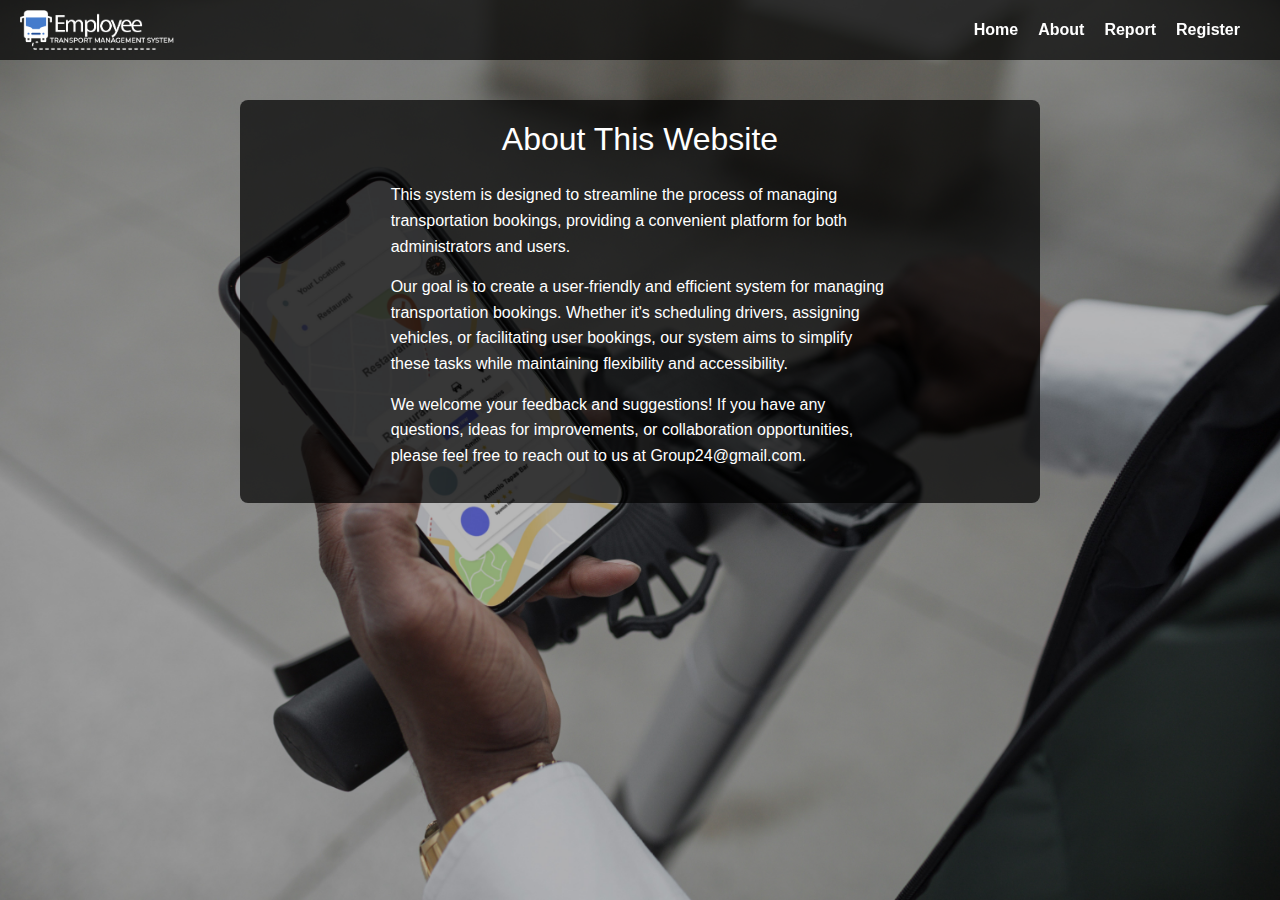
<file: About.html>
<!DOCTYPE html>
<html lang="en">
<head>
    <meta charset="UTF-8">
    <meta name="viewport" content="width=device-width, initial-scale=1.0">
    <title>About Project</title>
    <link href="https://cdn.jsdelivr.net/npm/bootstrap@5.3.0/dist/css/bootstrap.min.css" rel="stylesheet">
    <link rel="stylesheet" href="css/About.css">
    <link rel="stylesheet" href="css/common.css">
</head>
<body>

    <div class="navigation-bar">
        <div class="logo">
            <img src="assets/logo.png" alt="Logo">
        </div>
        <nav>
            <ul>
                <li><a href="/index.html">Home</a></li>
                <li><a href="/about">About</a></li>
                <li><a href="/Report.html">Report</a></li>
                <li><a href="/register.html">Register</a></li>
            </ul>
        </nav>
    </div>

    <div class="about-container">
        <h2 class="text-center">About This Website</h2>
        <div class="row mt-4">
            <div class="col-lg-8 offset-lg-2">
                <p>This system is designed to streamline the process of managing transportation bookings, providing a convenient platform for both administrators and users.</p>
                <p>Our goal is to create a user-friendly and efficient system for managing transportation bookings. Whether it's scheduling drivers, assigning vehicles, or facilitating user bookings, our system aims to simplify these tasks while maintaining flexibility and accessibility.</p>
                <p>We welcome your feedback and suggestions! If you have any questions, ideas for improvements, or collaboration opportunities, please feel free to reach out to us at Group24@gmail.com.</p>
            </div>
        </div>
    </div>

    <script src="https://cdn.jsdelivr.net/npm/bootstrap@5.3.0/dist/js/bootstrap.bundle.min.js"></script>
</body>
</html>
</file>
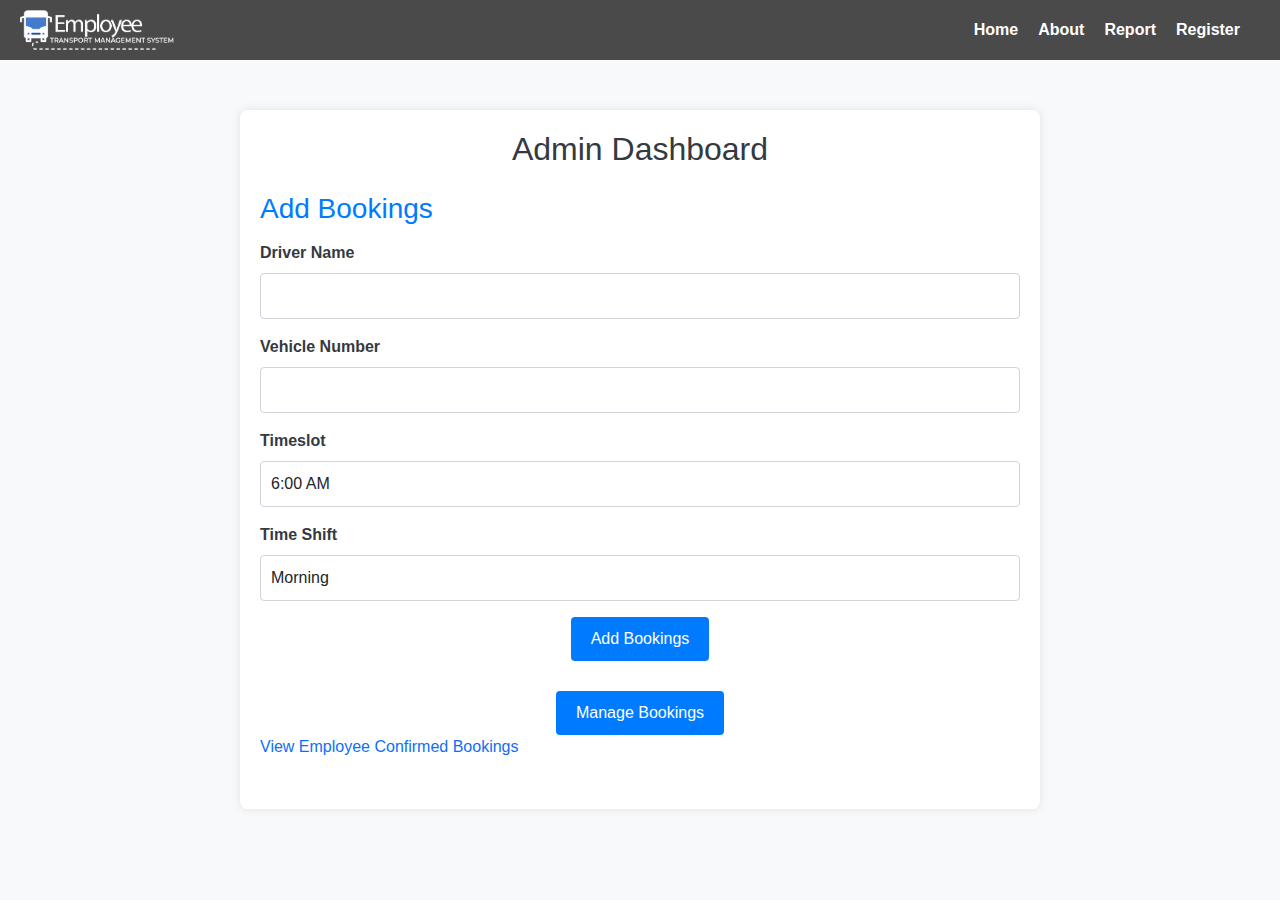
<file: Admin-dashboard.html>
<!DOCTYPE html>
<html lang="en">
<head>
    <meta charset="UTF-8">
    <meta name="viewport" content="width=device-width, initial-scale=1.0">
    <title>Admin Dashboard</title>
    <link href="https://cdn.jsdelivr.net/npm/bootstrap@5.3.0/dist/css/bootstrap.min.css" rel="stylesheet">
    <link rel="stylesheet" href="css/Admin-dashboard.css">
    <link rel="stylesheet" href="css/common.css">
</head>
<body>
    <div class="navigation-bar">
        <div class="logo">
            <img src="assets/logo.png" alt="Logo">
        </div>
        <nav>
            <ul>
                <li><a href="/index.html">Home</a></li>
                <li><a href="/About.html">About</a></li>
                <li><a href="/Report.html">Report</a></li>
                <li><a href="/register.html">Register</a></li>
            </ul>
        </nav>
    </div>

<div class="admin-dashboard">
    <h2 class="text-center mb-4">Admin Dashboard</h2>

<div class="admin-task">
    <h3>Add Bookings</h3>
    <form id="addBookingsForm" onsubmit="return addBookings()">
        <div class="mb-3">
            <label for="driverName" class="form-label">Driver Name</label>
            <input type="text" class="form-control" id="driverName" required>
        </div>
        <div class="mb-3">
            <label for="vehicleName" class="form-label">Vehicle Number</label>
            <input type="text" class="form-control" id="vehicleName" required>
        </div>
        <div class="mb-3">
            <label for="timeslot" class="form-label">Timeslot</label>
            <select class="form-control" id="timeslot" required>
                <option value="6:00 AM">6:00 AM</option>
                <option value="7:00 AM">7:00 AM</option>
                <option value="8:00 AM">8:00 AM</option>
                <option value="9:00 AM">9:00 AM</option>
                <option value="7:00 PM">7:00 PM</option>
                <option value="8:00 PM">8:00 PM</option>
            </select>
        </div>
        <div class="mb-3">
            <label for="timeShift" class="form-label">Time Shift</label>
            <select class="form-control" id="timeShift" required>
                <option value="Morning">Morning</option>
                <option value="Evening">Evening</option>
                <option value="N/A">N/A</option>
            </select>
        </div>
        <input type="submit" value="Add Bookings">
    </form>
</div>


<!-- Manage Bookings -->
<div class="admin-task">
    <div id="bookingsContainer"></div>
    <form id="manageBookingsForm" onsubmit="return manageBookings()">
        <input type="submit" value="Manage Bookings">
    </form>

<div class="admin-task">
    <a href="Employee-bookings.html">View Employee Confirmed Bookings</a>
</div>

</div>

    <script src="js/Admin-dashboard.js"></script>
</body>
</html>
</file>
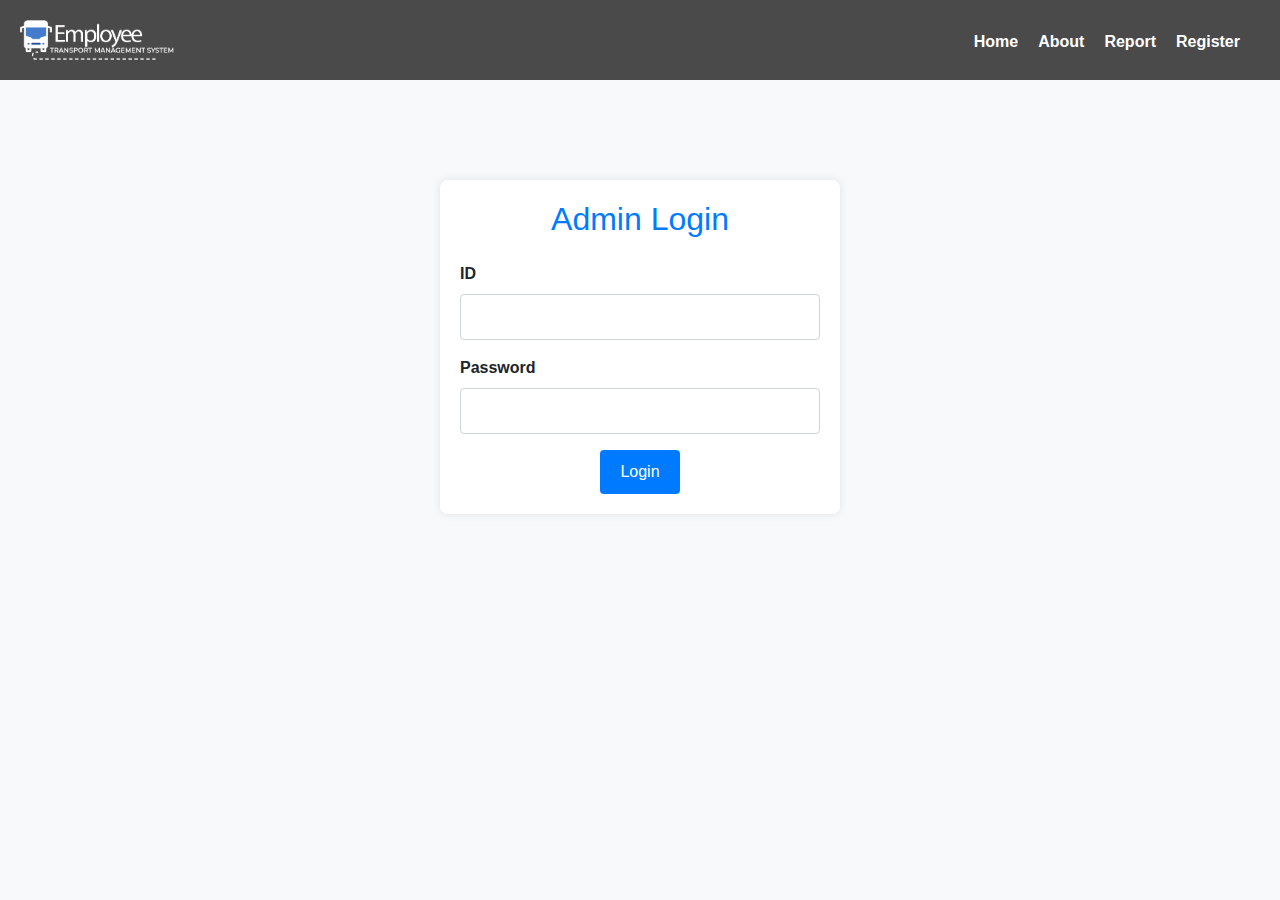
<file: Admin-login.html>
<!DOCTYPE html>
<html lang="en">
<head>
    <meta charset="UTF-8">
    <meta name="viewport" content="width=device-width, initial-scale=1.0">
    <title>Admin Login</title>
    <link href="https://cdn.jsdelivr.net/npm/bootstrap@5.3.0/dist/css/bootstrap.min.css" rel="stylesheet">
    <link rel="stylesheet" href="css/Admin-login.css">
    <link rel="stylesheet" href="css/common.css">
</head>
<body>
    <div class="navigation-bar">
        <div class="logo">
            <img src="assets/logo.png" alt="Logo">
        </div>
        <nav>
            <ul>
                <li><a href="/About.html">Home</a></li>
                <li><a href="/About.html">About</a></li>
                <li><a href="/Report.html">Report</a></li>
                <li><a href="/register.html">Register</a></li>
            </ul>
        </nav>
    </div>

    <div class="login-container">
        <h2 class="text-center mb-4">Admin Login</h2>
        <form id="adminLoginForm" onsubmit="return validateAdminLogin()">
            <div class="mb-3">
                <label for="adminId" class="form-label">ID</label>
                <input type="text" class="form-control" id="adminId" name="adminId" required>
            </div>
            <div class="mb-3">
                <label for="adminPassword" class="form-label">Password</label>
                <input type="password" class="form-control" id="adminPassword" name="adminPassword" required>
            </div>
            <input type="submit" value="Login">
        </form>
    </div>

    <script src="js/Admin-login.js"></script>
</body>
</html>
</file>
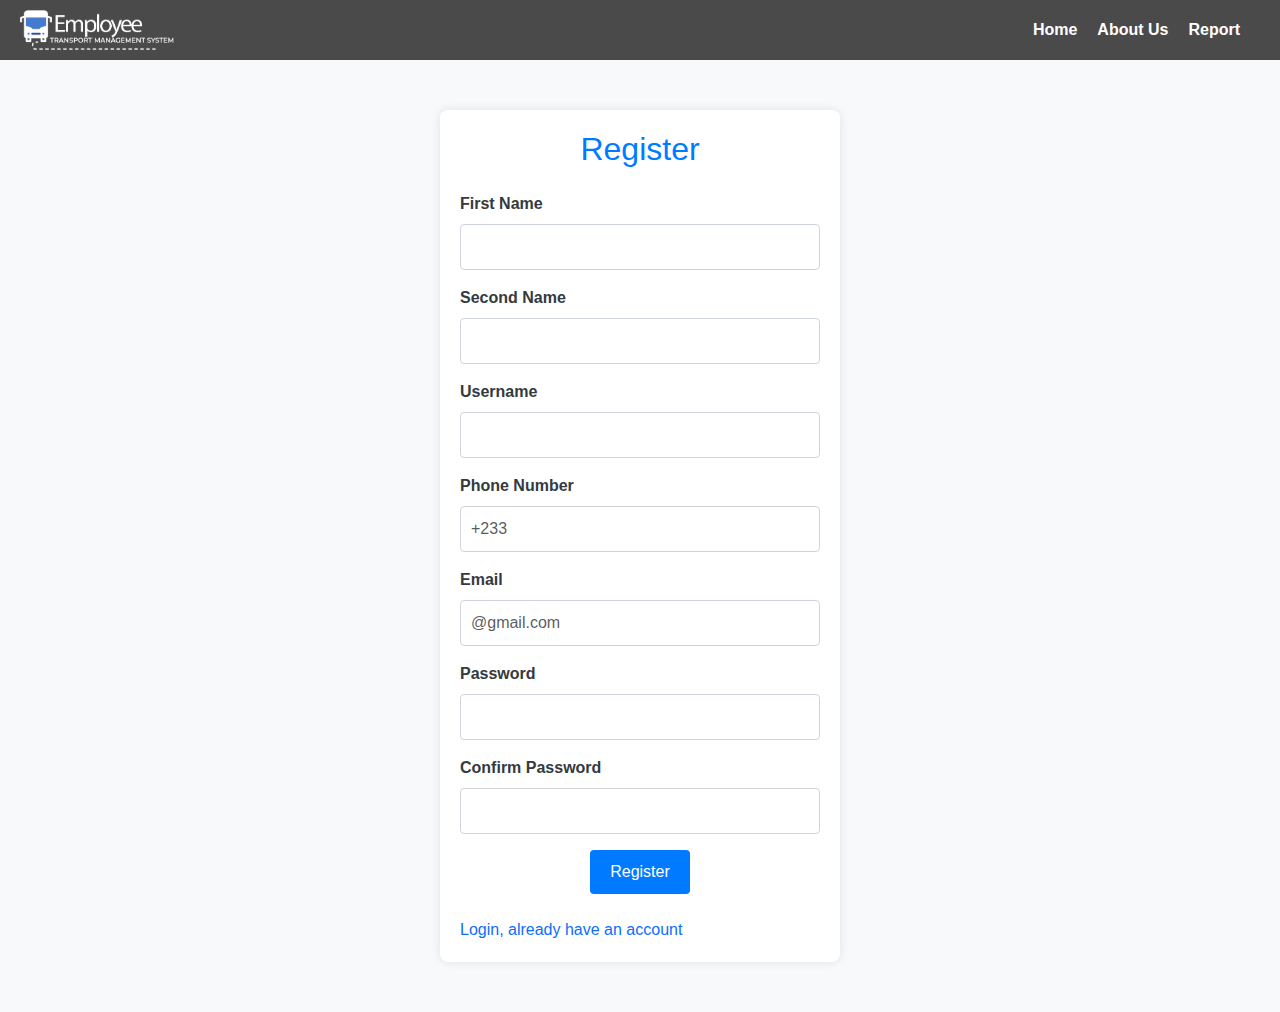
<file: Register.html>
<!DOCTYPE html>
<html lang="en">
<head>
    <meta charset="UTF-8">
    <meta name="viewport" content="width=device-width, initial-scale=1.0">
    <link href="https://cdn.jsdelivr.net/npm/bootstrap@5.3.0/dist/css/bootstrap.min.css" rel="stylesheet">
    <link rel="stylesheet" href="css/Register.css">
    <link rel="stylesheet" href="css/common.css">

    <style>
    </style>
    <title>User Registration</title>
</head>
<body>
<div class="navigation-bar">
    <div class="logo">
        <img src="assets/logo.png" alt="Logo">
    </div>
    <nav>
        <ul>
            <li><a href="/index.html">Home</a></li>
            <li><a href="/About.html">About Us</a></li>
            <li><a href="/Report.html">Report</a></li>
        </ul>
    </nav>
</div>

    <div class="Register-container">
        <h2 class="text-center mb-4">Register</h2>
        <form id="registrationForm" onsubmit="return validateRegistration()">

        <div class="mb-3">
            <label for="firstName" class="form-label">First Name</label>
            <input type="text" class="form-control" id="firstName" required>
        </div>
        <div class="mb-3">
            <label for="secondName" class="form-label">Second Name</label>
            <input type="text" class="form-control" id="secondName" required>
        </div>
        <div class="mb-3">
            <label for="username" class="form-label">Username</label>
            <input type="text" class="form-control" id="username" name="username" required>
        </div>
        <div class="mb-3">
            <label for="phoneNumber" class="form-label">Phone Number</label>
            <input type="tel" class="form-control" id="phoneNumber" required placeholder="+233">
        </div>
        <div class="mb-3">
            <label for="email" class="form-label">Email</label>
            <input type="email" class="form-control" id="email" required placeholder="@gmail.com">
        </div>
        <div class="mb-3">
            <label for="password" class="form-label">Password</label>
            <input type="password" class="form-control" id="password" name="password" required >
        </div>
        <div class="mb-3">
            <label for="confirmPassword" class="form-label">Confirm Password</label>
            <input type="password" class="form-control" id="confirmPassword" required >
        </div>

        <input type="submit" value="Register"><br>
        <a href="User-login.html">Login, already have an account</a></p>

    </form>
    </div>

    <script src="js/Register.js"></script>
    <script>
        function validateRegistration() {
            if (validateForm("registrationForm")) {
                saveUserData();
                window.location.href = "/User-login.html";
            }
            return false;
        }

        function saveUserData() {
            localStorage.setItem("username", document.getElementById("username").value);
            localStorage.setItem("password", document.getElementById("password").value);
            localStorage.setItem("firstName", document.getElementById("firstName").value);
            localStorage.setItem("secondName", document.getElementById("secondName").value);
            localStorage.setItem("username", document.getElementById("username").value);
        }
    </script>
</body>
</html>
</file>
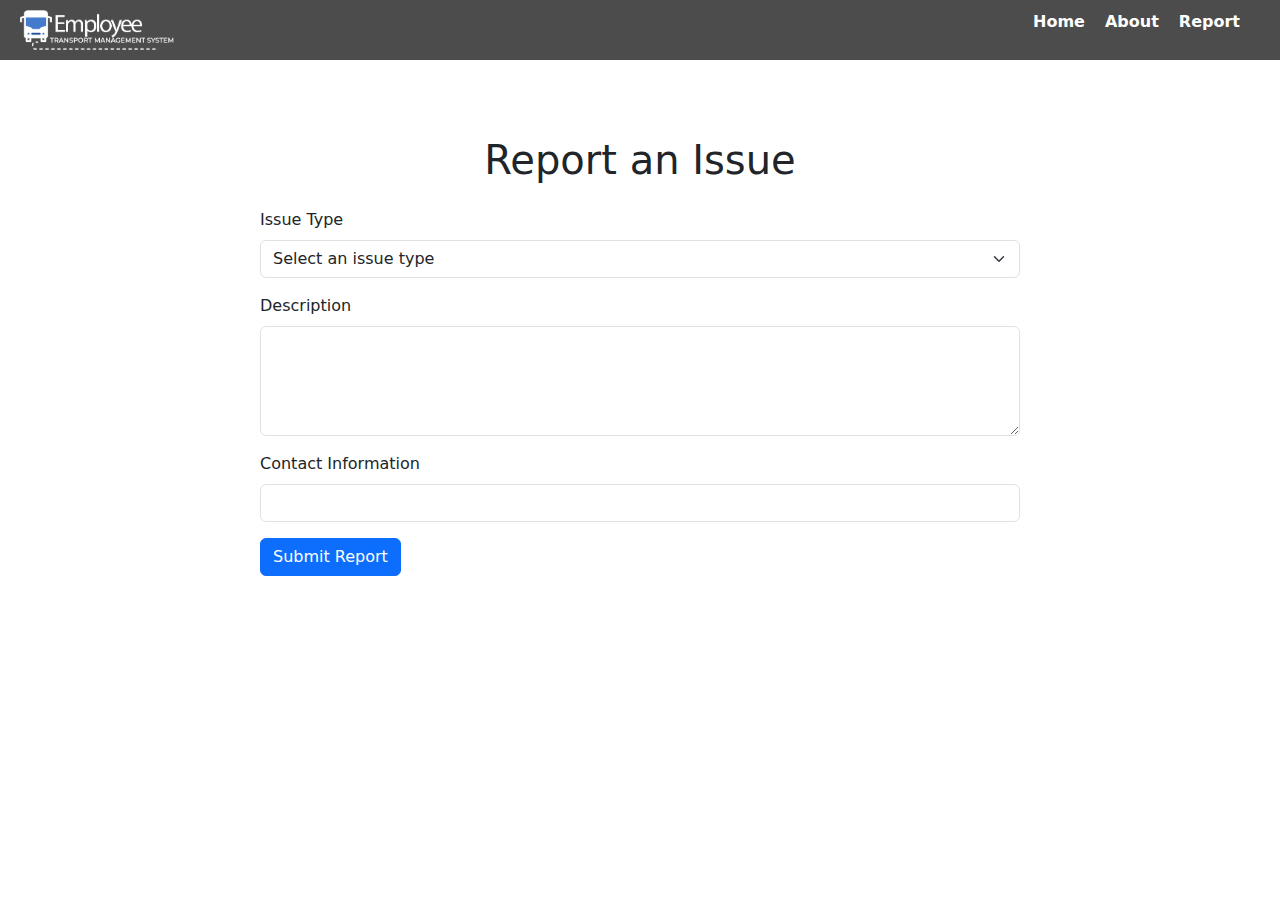
<file: Report.html>
<!DOCTYPE html>
<html lang="en">
<head>
    <meta charset="UTF-8">
    <meta name="viewport" content="width=device-width, initial-scale=1.0">
    <title>Report an Issue</title>
    <link href="https://cdn.jsdelivr.net/npm/bootstrap@5.3.0/dist/css/bootstrap.min.css" rel="stylesheet">
    <link rel="stylesheet" href="css/Report.css">
    <link rel="stylesheet" href="css/common.css">
</head>
<body>
    <div class="navigation-bar">
        <div class="logo">
            <img src="assets/logo.png" alt="Logo">
        </div>
        <nav>
            <ul>
                <li><a href="/index.html">Home</a></li>
                <li><a href="/about.html">About</a></li>
                <li><a href="/report.html">Report</a></li>
            </ul>
        </nav>
    </div>

    <div class="container">
        <h1 class="text-center mt-5">Report an Issue</h1>
        <div class="report-form mt-4">
            <form id="reportForm">
                <div class="mb-3">
                    <label for="issueType" class="form-label">Issue Type</label>
                    <select class="form-select" id="issueType" required>
                        <option value="" selected disabled>Select an issue type</option>
                        <option value="1">Driver Behavior</option>
                        <option value="2">Vehicle Condition</option>
                        <option value="3">Late Arrival</option>
                        <option value="4">Other</option>
                    </select>
                </div>
                <div class="mb-3">
                    <label for="description" class="form-label">Description</label>
                    <textarea class="form-control" id="description" rows="4" required></textarea>
                </div>
                <div class="mb-3">
                    <label for="contact" class="form-label">Contact Information</label>
                    <input type="text" class="form-control" id="contact" required>
                </div>
                <button type="submit" class="btn btn-primary">Submit Report</button>
            </form>
        </div>
    </div>

    <script src="https://cdn.jsdelivr.net/npm/bootstrap@5.3.0/dist/js/bootstrap.bundle.min.js"></script>
    <script src="js/Report.js"></script>
</body>
</html>
</file>
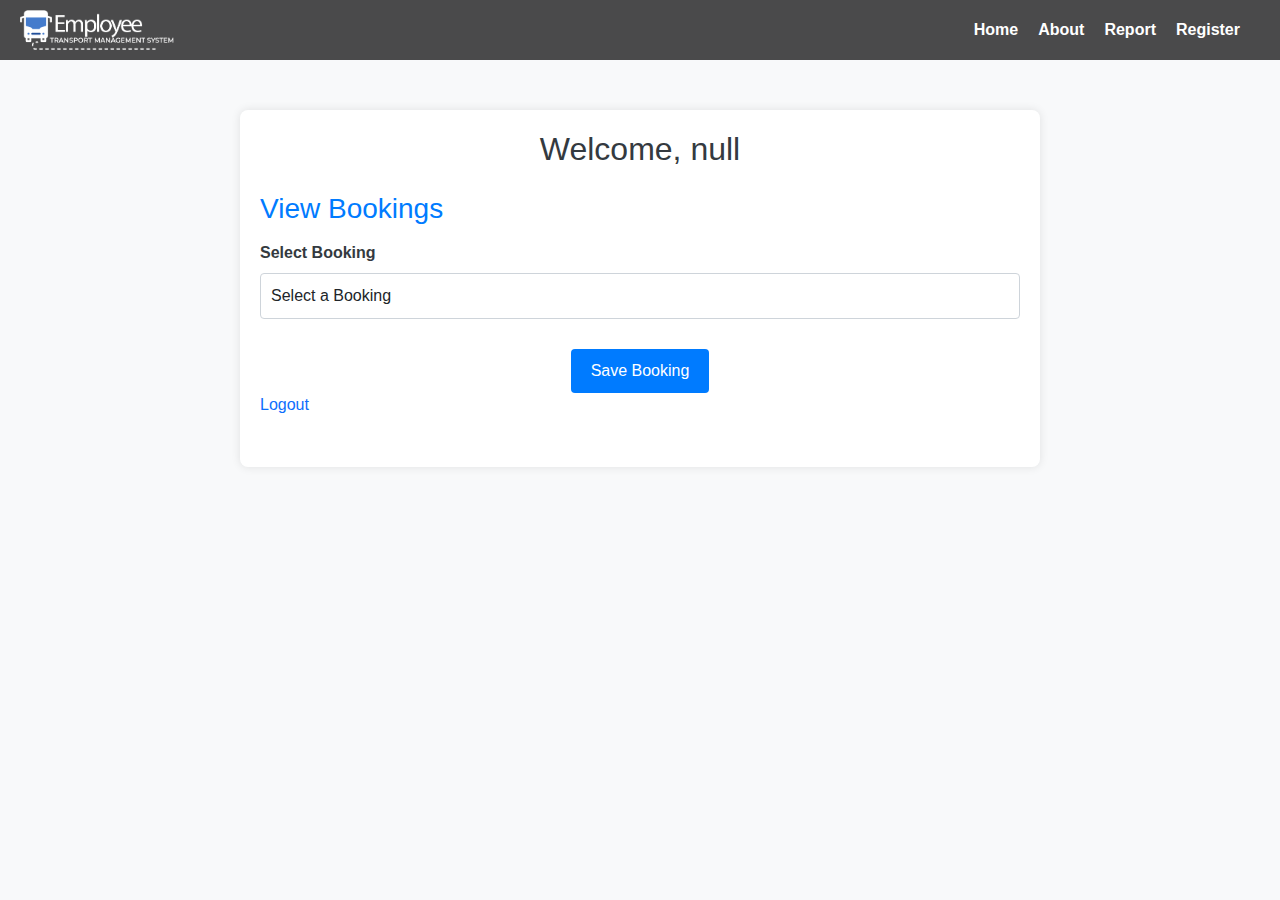
<file: User-dashboard.html>
<!DOCTYPE html>
<html lang="en">
<head>
    <meta charset="UTF-8">
    <meta name="viewport" content="width=device-width, initial-scale=1.0">
    <title>User Dashboard</title>
    <link href="https://cdn.jsdelivr.net/npm/bootstrap@5.3.0/dist/css/bootstrap.min.css" rel="stylesheet">
    <link rel="stylesheet" href="css/User-dashboard.css">
    <link rel="stylesheet" href="css/common.css">
</head>
<body>
    <div class="navigation-bar">
        <div class="logo">
            <img src="assets/logo.png" alt="Logo">
        </div>
        <nav>
            <ul>
                <li><a href="/index.html">Home</a></li>
                <li><a href="/About.html">About</a></li>
                <li><a href="/Report.html">Report</a></li>
                <li><a href="/register.html">Register</a></li>
            </ul>
        </nav>
    </div>

    <div class="user-dashboard">
        <h2 class="text-center mb-4" id="welcomeMessage"></h2>

        <div class="view-bookings">
            <h3>View Bookings</h3>
            <div class="mb-3">
                <label for="selectedBooking" class="form-label">Select Booking</label>
                <select class="form-control" id="selectedBooking" onchange="displayBookingDetails()">
                </select>
            </div>
            <div id="bookingDetails"></div>
        </div>

    <div class="save-booking">
        <button onclick="saveBooking()">Save Booking</button>
        <div id="successMessage"></div>
        <a href="/User-login.html">Logout</a></p>
    </div>


    <script src="js/User-dashboard.js"></script>
</body>
</html>
</file>
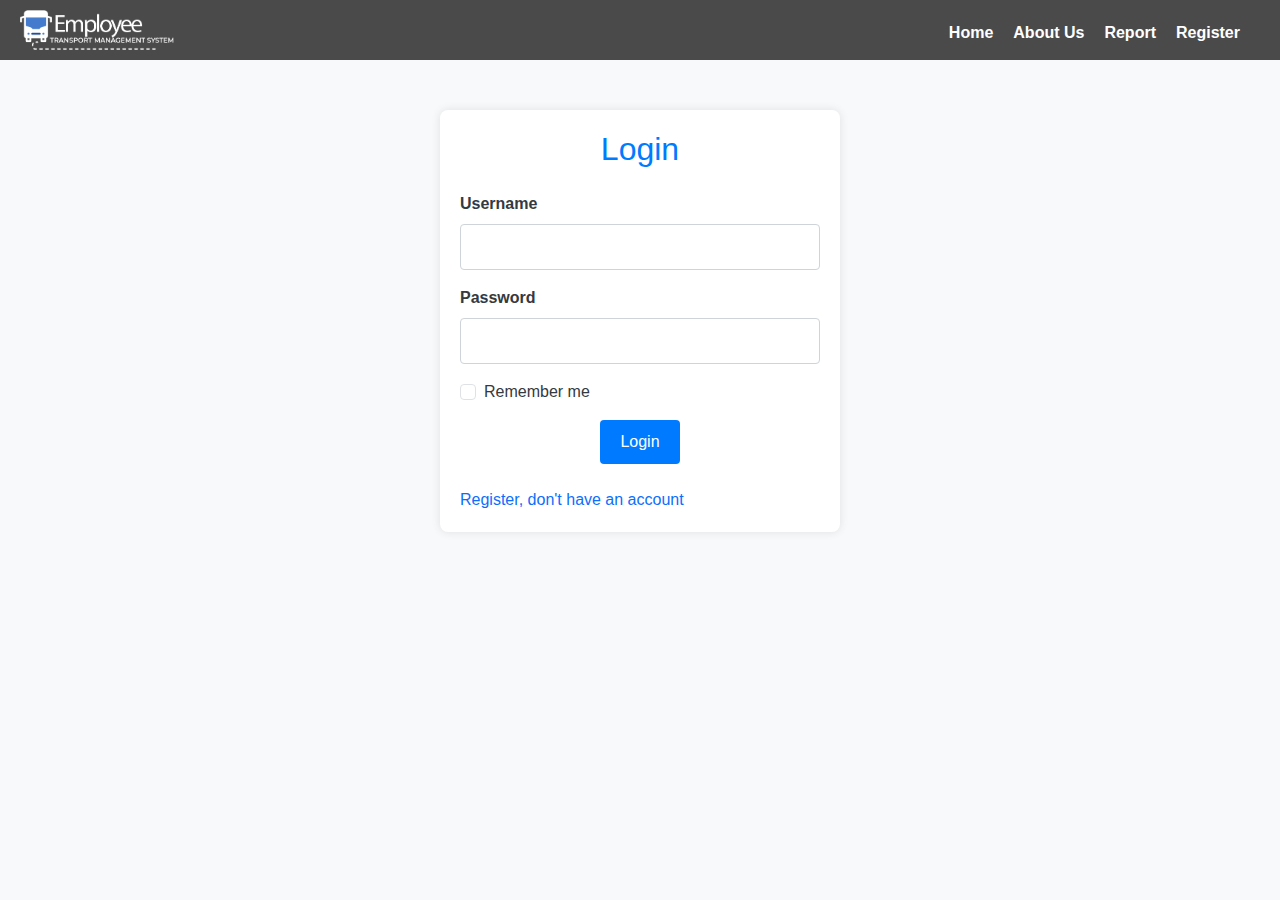
<file: User-login.html>
<!DOCTYPE html>
<html lang="en">
<head>
    <meta charset="UTF-8">
    <link href="https://cdn.jsdelivr.net/npm/bootstrap@5.3.0/dist/css/bootstrap.min.css" rel="stylesheet">
    <meta name="viewport" content="width=device-width, initial-scale=1.0">
    <link rel="stylesheet" href="css/User-login.css">
    <link rel="stylesheet" href="css/common.css">
    <style>
    </style>
    <title>User Login</title>
</head>
<body>
<div class="navigation-bar">
    <div class="logo">
        <img src="assets/logo.png" alt="Logo">
    </div>
    <nav>
        <ul>
            <li><a href="/index.html">Home</a></li>
            <li><a href="/About Us.html">About Us</a></li>
            <li><a href="/Report.html">Report</a></li>
            <li><a href="/register.html">Register</a></li>
        </ul>
    </nav>
</div>

<div class="login-container">
    <h2 class="text-center mb-4">Login</h2>
    <form id="loginForm" onsubmit="return validateLogin()">
        <div class= "mb-3">
            <label for="username" class="form-label">Username</label>
            <input type="text" class="form-control" id="loginUsername" name="loginUsername"  required>
        </div>
        <div class="mb-3">
            <label for="password" class="form-label">Password</label>
            <input type="password" class="form-control" id="loginPassword" name="loginPassword" required >
        </div>
        <div class="mb-3 form-check">
            <input type="checkbox" class="form-check-input" id="rememberMe" >
            <label class="form-check-label" for="rememberMe">Remember me</label>
        </div>
        <input type="submit" value="Login">
    </form><br>
    <a href="/Register.html">Register, don't have an account</a></p>
</div>

    <script src="js/Register.js"></script>
    <script>
        document.getElementById("loginUsername").value = localStorage.getItem("username");

        function validateLogin() {
            if (validateLoginForm("loginForm")) {
                window.location.href = "User-dashboard.html";
            }
            return false;
        }
    </script>
</body>
</html>
</file>
<file: css/About.css>
body {
    font-family: Arial, sans-serif;
    margin: 0;
    padding: 0;
    background-image: url('/assets/background-image.jpg');
    background-size: cover;
    background-position: center;
    background-attachment: fixed;
    color: #ffffff;
}

.navigation-bar {
    background-color: rgba(0, 0, 0, 0.5);
    padding: 10px 20px;
    position: fixed;
    top: 0;
    left: 0;
    right: 0;
    z-index: 1000;
}

.logo img {
    height: 40px;
}

nav ul {
    list-style: none;
    margin: 0;
    padding: 0;
}

nav ul li {
    display: inline-block;
    margin-right: 20px;
}

nav ul li a {
    color: #ffffff;
    text-decoration: none;
    font-weight: bold;
    transition: color 0.3s ease;
}

nav ul li a:hover {
    color: #cccccc;
}

.about-container {
    max-width: 800px;
    margin: 100px auto;
    padding: 20px;
    background-color: rgba(0, 0, 0, 0.7);
    border-radius: 8px;
}

.about-container h2 {
    text-align: center;
    margin-bottom: 20px;
}

.about-container p {
    line-height: 1.6;
    margin-bottom: 15px;
}

@media (max-width: 768px) {
    .about-container {
        margin-top: 300px;
        padding: 15px;
        max-width: 90%;
    }
}
</file>
<file: css/common.css>
.navigation-bar {
    background-color: rgba(0, 0, 0, 0.7);
    padding: 10px 20px;
    display: flex;
    justify-content: space-between;
    align-items: center;
}

.logo img {
    height: 40px;
    margin-right: 20px;
}

nav ul {
    list-style: none;
    display: flex;
    justify-content: flex-end;
    align-items: center;
}

nav li {
    margin-right: 20px;
}

nav a {
    text-decoration: none;
    color: #ffffff;
    font-weight: bold;
}

a {
    text-decoration: none;
}

@media screen and (max-width: 768px) {
    .navigation-bar {
        flex-direction: column;
        align-items: flex-start;
    }

    nav ul {
        flex-direction: column;
        align-items: center;
    }

    nav li {
        margin: 10px 0;
    }

    .logo img {
        height: 30px;
    }
}
</file>
<file: css/Admin-login.css>
body {
    background-color: #f8f9fa;
    font-family: 'Arial', sans-serif;
}

nav li {
    margin-top: 20px;

}

.login-container {
    max-width: 400px;
    margin: 100px auto;
    background-color: #ffffff;
    padding: 20px;
    border-radius: 8px;
    box-shadow: 0 0 10px rgba(0, 0, 0, 0.1);
}

.login-container h2 {
    text-align: center;
    margin-bottom: 20px;
    color: #007bff;
}

.form-label {
    font-weight: bold;
}

.form-control {
    width: 100%;
    padding: 10px;
    margin-bottom: 15px;
    border: 1px solid #ced4da;
    border-radius: 4px;
}

input[type="submit"] {
    background-color: #007bff;
    color: #ffffff;
    padding: 10px 20px;
    border: none;
    border-radius: 4px;
    cursor: pointer;
    display: block;
    margin: 0 auto;
}

input[type="submit"]:hover {
    background-color: #0056b3;
}
</file>
<file: css/Report.css>
.container {
    max-width: 800px;
    margin: 0 auto;
    padding: 20px;
    background-color: rgba(255, 255, 255, 0.9);
    border-radius: 8px;
    margin-top: 0.5rem;
}

.report-form {
    margin-top: 20px;
}

/* Responsive styles */
@media (max-width: 768px) {
    .container {
        padding: 15px;
    }
}
</file>
<file: css/Admin-dashboard.css>
/* Reset */
body, h1, h2, h3, p, ul, li {
    margin: 0;
    padding: 0;
}

body {
    font-family: 'Arial', sans-serif;
}

/* Global styles */
body {
    background-color: #f8f9fa;
    color: #343a40;
}

.container {
    max-width: 1200px;
    margin: 0 auto;
}

.navigation-bar {
    background-color: #007bff;
    padding: 10px 0;
}

nav ul {
    list-style: none;
    display: flex;
    justify-content: flex-end;
}

nav li {
    margin-right: 20px;
}

nav a {
    text-decoration: none;
    color: #ffffff;
    font-weight: bold;
}

.admin-dashboard {
    max-width: 800px;
    margin: 50px auto;
    background-color: #ffffff;
    padding: 20px;
    border-radius: 8px;
    box-shadow: 0 0 10px rgba(0, 0, 0, 0.1);
}

.admin-task {
    margin-bottom: 30px;
}

.admin-task h3 {
    color: #007bff;
    margin-bottom: 15px;
}

.form-label {
    font-weight: bold;
}

.form-control {
    width: 100%;
    padding: 10px;
    margin-bottom: 15px;
    border: 1px solid #ced4da;
    border-radius: 4px;
}

input[type="submit"] {
    background-color: #007bff;
    color: #ffffff;
    padding: 10px 20px;
    border: none;
    border-radius: 4px;
    cursor: pointer;
    display: block;
    margin: 0 auto;
}

input[type="submit"]:hover {
    background-color: #0056b3;
}

#bookingsContainer button {
    background-color: #dc3545;
    color: #ffffff;
    padding: 3px 7px;
    border: none;
    border-radius: 4px;
    cursor: pointer;
}

#bookingsContainer button:hover {
    background-color: #c82333;
}
</file>
<file: css/Register.css>
/* Reset */
body, h1, h2, h3, p, ul, li {
    margin: 0;
    padding: 0;
}

body {
    font-family: 'Arial', sans-serif;
}

/* Global styles */
body {
    background-color: #f8f9fa;
    color: #343a40;
}

.container {
    max-width: 1200px;
    margin: 0 auto;
}

.navigation-bar {
    background-color: #007bff;
    padding: 10px 0;
}

nav ul {
    list-style: none;
    display: flex;
    justify-content: flex-end;
}

nav li {
    margin-right: 20px;
}

nav a {
    text-decoration: none;
    color: #ffffff;
    font-weight: bold;
}

.Register-container {
    max-width: 400px;
    margin: 50px auto;
    background-color: #ffffff;
    padding: 20px;
    border-radius: 8px;
    box-shadow: 0 0 10px rgba(0, 0, 0, 0.1);
}

.Register-container h2 {
    text-align: center;
    margin-bottom: 20px;
    color: #007bff;
}

.form-label {
    font-weight: bold;
}

.form-control {
    width: 100%;
    padding: 10px;
    margin-bottom: 15px;
    border: 1px solid #ced4da;
    border-radius: 4px;
}

input[type="submit"] {
    background-color: #007bff;
    color: #ffffff;
    padding: 10px 20px;
    border: none;
    border-radius: 4px;
    cursor: pointer;
    display: block;
    margin: 0 auto;
}

input[type="submit"]:hover {
    background-color: #0056b3;
}

/* Responsive styles */
@media screen and (max-width: 768px) {
    .Register-container {
        max-width: 100%;
        margin: 20px;
    }

    nav ul {
        flex-direction: column;
        align-items: center;
    }

    nav li {
        margin: 10px 0;
    }
}
</file>
<file: css/User-dashboard.css>
/* Reset */
body, h1, h2, h3, p, ul, li {
    margin: 0;
    padding: 0;
}

body {
    font-family: 'Arial', sans-serif;
}

/* Global styles */
body {
    background-color: #f8f9fa;
    color: #343a40;
}

.container {
    max-width: 1200px;
    margin: 0 auto;
}

.navigation-bar {
    background-color: #007bff;
    padding: 10px 0;
}

nav ul {
    list-style: none;
    display: flex;
    justify-content: flex-end;
}

nav li {
    margin-right: 20px;
}

nav a {
    text-decoration: none;
    color: #ffffff;
    font-weight: bold;
}

.user-dashboard {
    max-width: 800px;
    margin: 50px auto;
    background-color: #ffffff;
    padding: 20px;
    border-radius: 8px;
    box-shadow: 0 0 10px rgba(0, 0, 0, 0.1);
}

.view-bookings,
.save-booking {
    margin-bottom: 30px;
}

.view-bookings h3,
.save-booking h3 {
    color: #007bff;
    margin-bottom: 15px;
}

.form-label {
    font-weight: bold;
}

.form-control {
    width: 100%;
    padding: 10px;
    margin-bottom: 15px;
    border: 1px solid #ced4da;
    border-radius: 4px;
}

button {
    background-color: #007bff;
    color: #ffffff;
    padding: 10px 20px;
    border: none;
    border-radius: 4px;
    cursor: pointer;
    display: block;
    margin: 0 auto;
}

button:hover {
    background-color: #0056b3;
}
</file>
<file: css/User-login.css>
/* Reset */
body, h1, h2, h3, p, ul, li {
    margin: 0;
    padding: 0;
}

body {
    font-family: 'Arial', sans-serif;
}

nav li {
    margin-top: 5px;

}

/* Global styles */
body {
    background-color: #f8f9fa;
    color: #343a40;
}

.container {
    max-width: 1200px;
    margin: 0 auto;
}

a {
    text-decoration: none;
}

.login-container {
    max-width: 400px;
    margin: 50px auto;
    background-color: #ffffff;
    padding: 20px;
    border-radius: 8px;
    box-shadow: 0 0 10px rgba(0, 0, 0, 0.1);
}

.login-container h2 {
    text-align: center;
    margin-bottom: 20px;
    color: #007bff;
}

.form-label {
    font-weight: bold;
}

.form-control {
    width: 100%;
    padding: 10px;
    margin-bottom: 15px;
    border: 1px solid #ced4da;
    border-radius: 4px;
}

.form-check-input {
    margin-right: 5px;
}

input[type="submit"] {
    background-color: #007bff;
    color: #ffffff;
    padding: 10px 20px;
    border: none;
    border-radius: 4px;
    cursor: pointer;
    display: block;
    margin: 0 auto;
}

input[type="submit"]:hover {
    background-color: #0056b3;
}

/* Responsive styles */
@media screen and (max-width: 768px) {
    .login-container {
        max-width: 100%;
        margin: 20px;
    }

    nav ul {
        flex-direction: column;
        align-items: center;
    }

    nav li {
        margin: 10px 0;
    }
}
</file>
